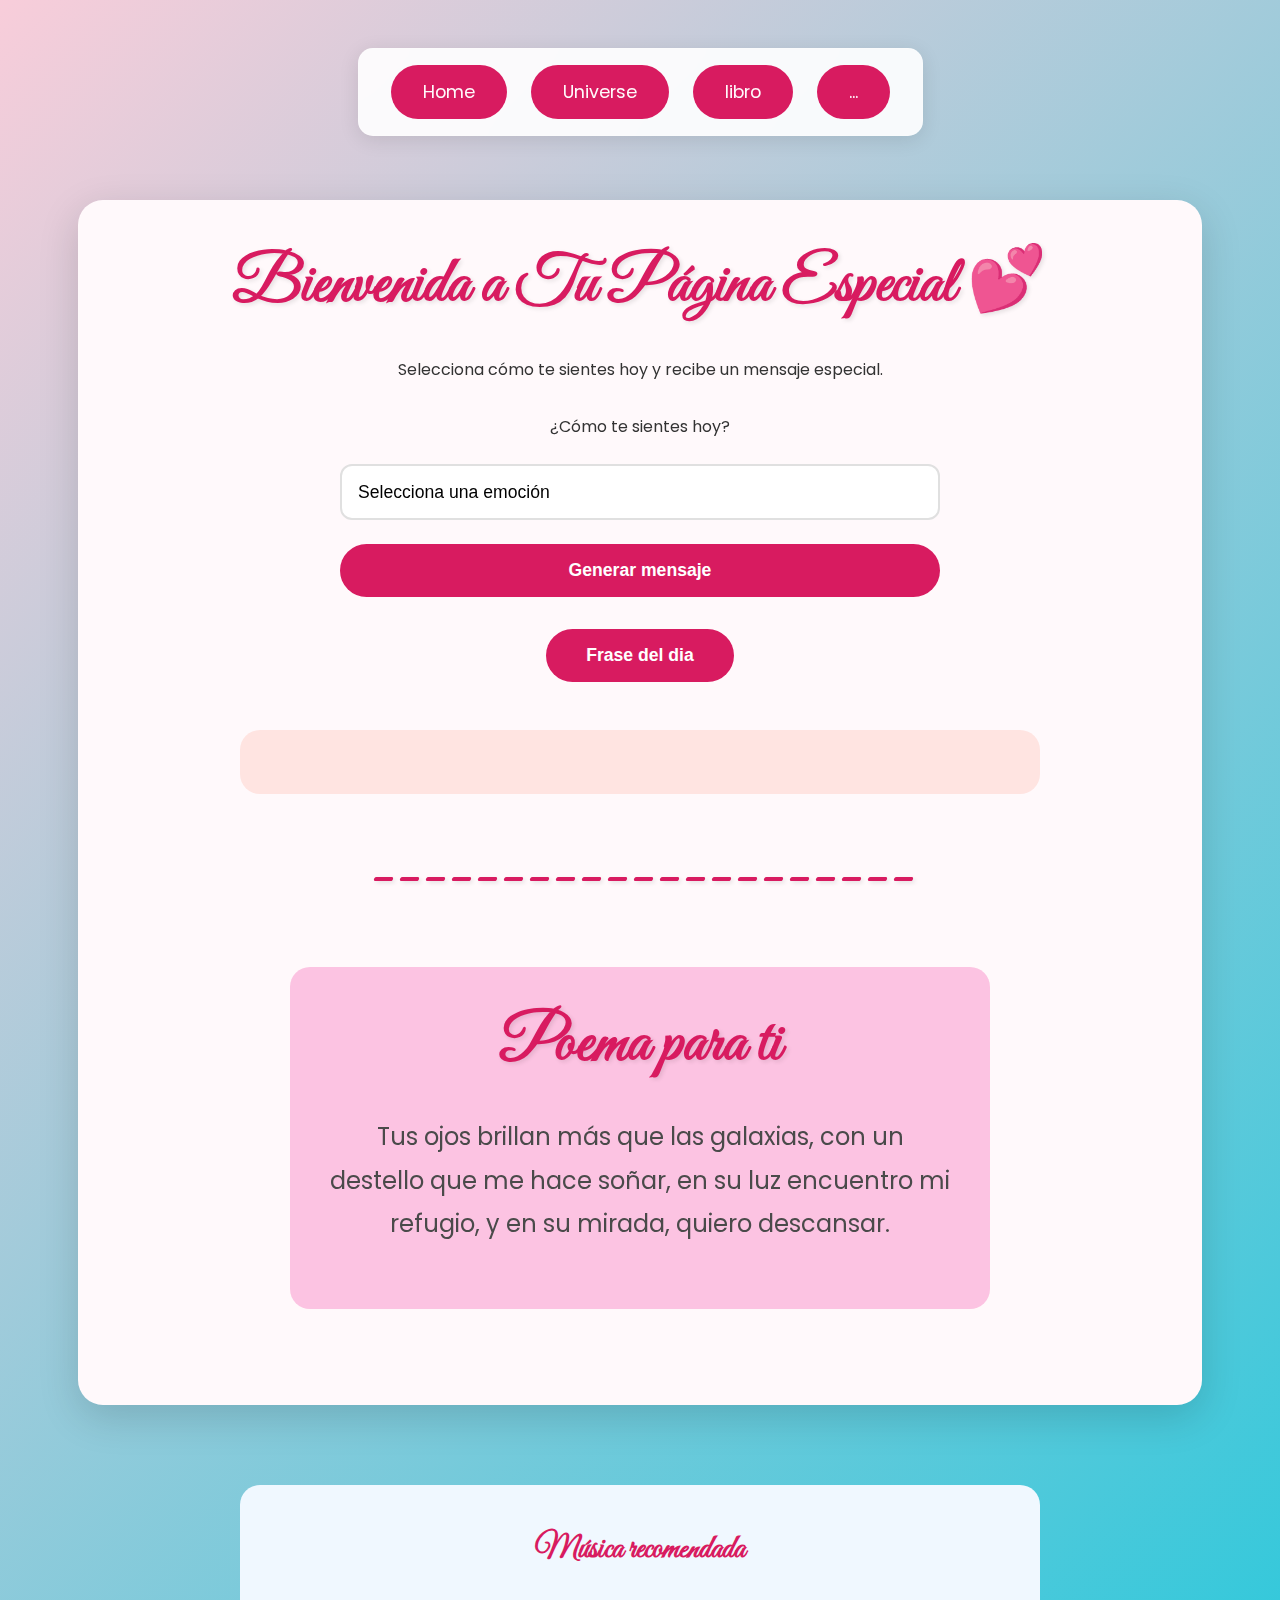
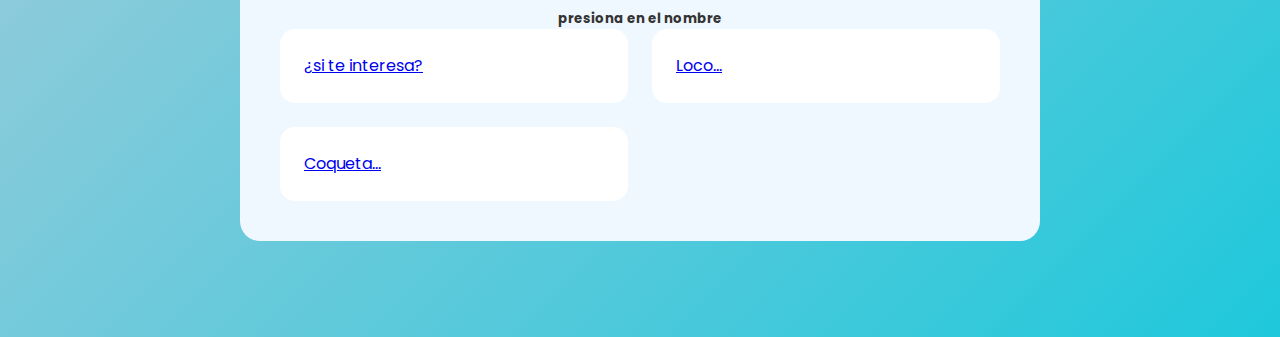
<file: index.html>
<!DOCTYPE html>
<html lang="es">
<head>
    <meta charset="UTF-8">
    <meta name="viewport" content="width=device-width, initial-scale=1.0">
    <title>página especial</title>
    <link rel="stylesheet" href="./css/style.css">
</head>
<body>
        <header>
            <nav class="navegation-index">
                <div>
                    <a href="index.html">Home</a>
                </div>
                <div>
                    <a href="./html/universe.html">Universe</a>
                    
                </div>
                <div>
                    <a href="./libro/index-libro.html">libro</a>
                </div>
                
                <div>
                    <a href="">...</a>
                </div>
                
            </nav>
                
            
        </header>

    <!-- Contenedor principal -->
    <div class="container">
        <h1>Bienvenida a Tu Página Especial 💕</h1>
        <p>Selecciona cómo te sientes hoy y recibe un mensaje especial.</p>

        <!-- Encuesta -->
        <div class="survey">
            <label for="emotionSelect">¿Cómo te sientes hoy?</label>
            <select id="emotionSelect">
                <option value="">Selecciona una emoción</option>
                <option value="triste">Me siento triste</option>
                <option value="feliz">Me siento feliz</option>
                <option value="ansiosa">Me siento ansiosa</option>
                <option value="enojada">Me siento enojada</option>
            </select>
            <button id="generateMessage">Generar mensaje</button>
        </div>

        <div class="dia">
            <button onclick="mensDia();" id="mensajeDia" value="mensajeDia">Frase del dia</button>
        </div>
        
        <!-- Área de mensaje -->
        <div class="message-area">
            <p id="messageOutput"></p>
        </div>
        
        <!-- Contenedor Poema para ti (Debajo de la encuesta) -->
            <h1>---------------------</h1>
        <div class="poema-container">
            <h2>Poema para ti</h2>
            <p id="poema"></p> 
            <!-- Aquí se insertará el poema -->
        </div>
    </div>

    <!-- Contenedor para música recomendada -->
    <div class="music-container">
        <h3>Música recomendada </h3>
        <h5>presiona en el nombre</h5>
        <ul >
            <li><a href="https://www.youtube.com/watch?v=fSs3xbbE7Lk&ab_channel=Be%C3%A9le-Topic" target="_blank">¿si te interesa?</a></li>
            <li><a href="https://www.youtube.com/watch?v=cSx_dOdyqNk&ab_channel=Be%C3%A9le-Topic" target="_blank">Loco...</a></li>
            <li><a href="https://www.youtube.com/watch?v=uswZszIYTj0&ab_channel=HEREDERO" target="_blank">Coqueta...</a></li>
        </ul>
    </div>

    <script src="./js/app.js"></script>
</body>
</html>
</file>
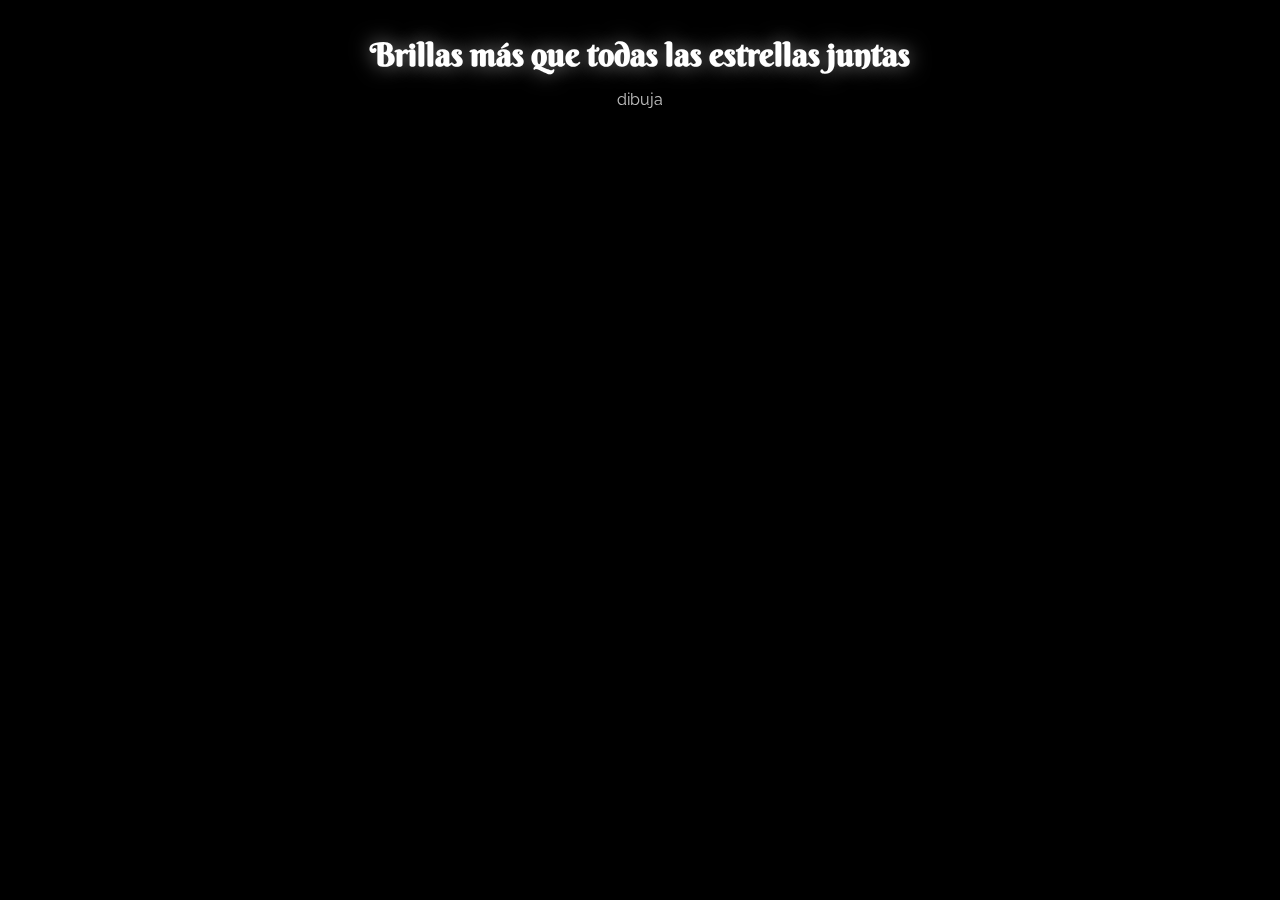
<file: html/universe.html>
<!DOCTYPE html>
<html lang="es">
<head>
    <meta charset="UTF-8">
    <meta name="viewport" content="width=device-width, initial-scale=1.0, user-scalable=no">
    <title>Página especial</title>
    <link rel="stylesheet" href="../css/style-universe.css">
    <link href="https://fonts.googleapis.com/css2?family=Raleway:wght@100&family=Berkshire+Swash&display=swap" rel="stylesheet">
</head>
<body>
    <section>
        <div class="intro">
            <h1>Brillas más que todas las estrellas juntas</h1>
            <p>dibuja </p>
        </div>
    </section>
    <script src="../js/universe.js"></script>
</body>
</html>
</file>
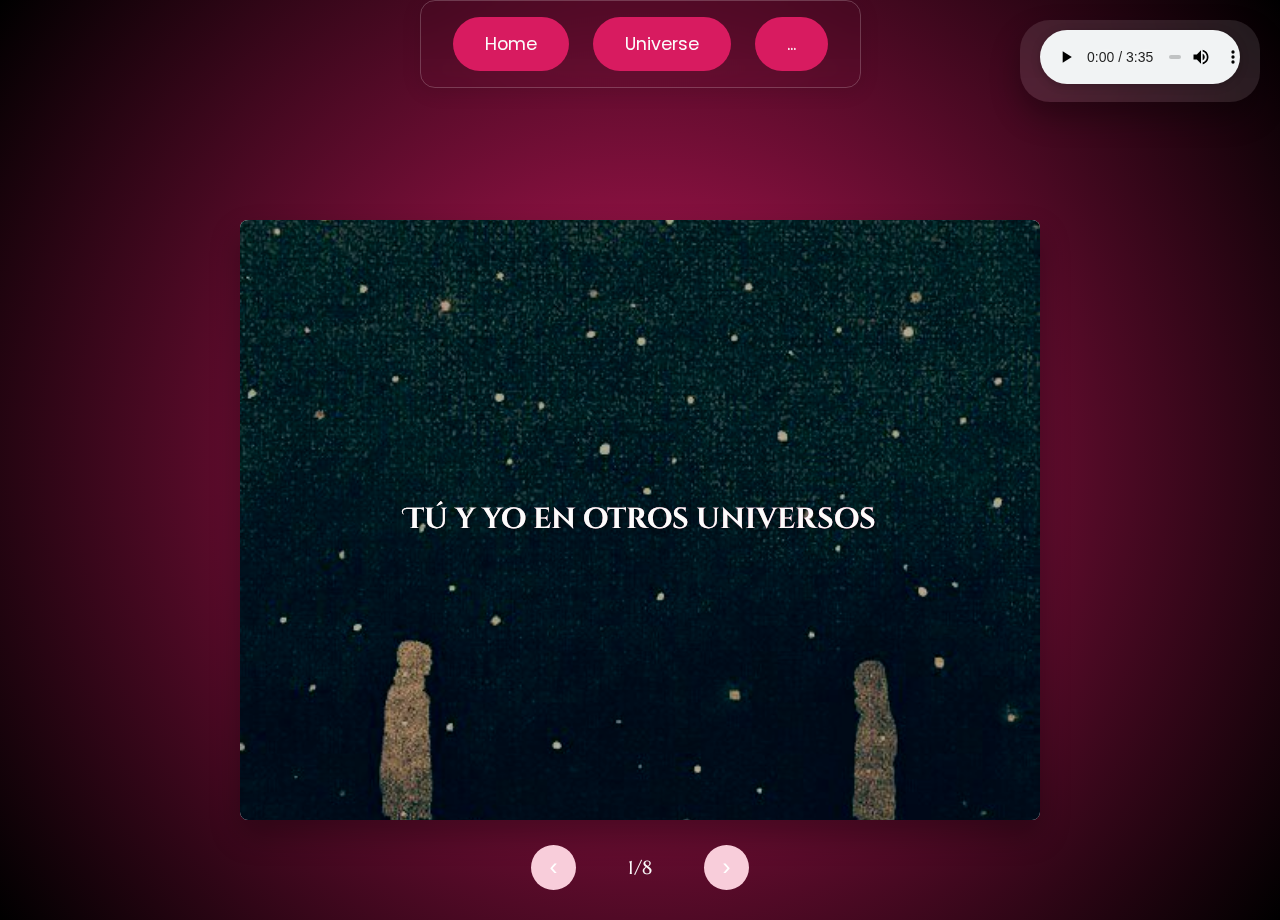
<file: libro/index-libro.html>
<!DOCTYPE html>
<html lang="es">
<head>
    <meta charset="UTF-8">
    <meta name="viewport" content="width=device-width, initial-scale=1.0">
    <title>Tú y Yo en Otros Universos</title>
    <link rel="stylesheet" href="https://fonts.googleapis.com/css2?family=Cinzel+Decorative:wght@700&family=Marcellus&display=swap">
    <link rel="stylesheet" href="style-libro.css">
</head>
<body>
    <header>
        <nav class="navegation-index">
            <div>
                <a href="../index.html">Home</a>
            </div>
            <div>
                <a href="../html/universe.html">Universe</a>
                
            </div>
            <div>
                <a href="">...</a>
            </div>
        </nav>
            
        
    </header>

    <!-- Contenedor del reproductor de audio -->
    <div class="audio-wrapper">
        <audio controls class="audio-player">
            <source src="sound/music2.mp3" type="audio/mpeg">
            Tu navegador no soporta el elemento de audio.
        </audio>
    </div>

    <!-- Contenedor principal del flipbook -->
    <div class="flipbook-container">
        <div class="flipbook">
            <!-- Portada -->
            <div class="page active" id="titulo">
                <div class="page-bg" style="background-image: url('image/titulo.jpg')"></div>
                <div class="page-content">
                    <h1 class="page-text">Tú y yo en otros universos</h1>
                </div>
            </div>

            <!-- Página 1 -->
            <div class="page" id="page1">
                <div class="page-bg" style="background-image: url('image/fondo_page1.jpg')"></div>
                <div class="page-content">
                    <div class="image-3d" style="background-image: url('image/page1_3d.png')"></div>
                    <h1 class="page-text">Que eligen una pareja para toda la vida</h1>
                </div>
                
            </div>
            

            <!-- Página 2 -->
            <div class="page" id="page2">
                <div class="page-bg" style="background-image: url('image/fondo_page2.png')"></div>
                <div class="page-content">
                    <div class="image-3d" style="background-image: url('image/3d.png')"></div>
                    <h1 class="page-text">Construyendo un amor único en el espacio</h1>
                </div>
            </div>

            <!-- Página 3 -->
            <div class="page" id="page3">
                <div class="page-bg" style="background-image: url('image/fondo_page3.jpg')"></div>
                <div class="page-content">
                    <div class="image-3d" style="background-image: url('image/page3_3d.png')"></div>
                    <h1 class="page-text">Que encuentren a su pareja y bailen en el océano</h1>
                </div>
            </div>

            <!-- Página 4 -->
            <div class="page" id="page4">
                <div class="page-bg" style="background-image: url('image/fondo_page4.jpg')"></div>
                <div class="page-content">
                    <div class="image-3d" style="background-image: url('image/page4-3d.png')"></div>
                    <h1 class="page-text">Dos almas distintas, pero hechas para encontrarse y brillar juntas</h1>
                </div>
            </div>

            <!-- Página 5 -->
            <div class="page" id="page5">
                <div class="page-bg" style="background-image: url('image/fondo_page5.jpg')"></div>
                <div class="page-content">
                    <div class="image-3d" style="background-image: url('image/page5-3d.png')"></div>
                    <h1 class="page-text">En medio de la selva, él la encontró, y ella le enseñó que el amor es el cielo infinito</h1>
                </div>
            </div>

            <!-- Página 6 -->
            <div class="page" id="page6">
                <div class="page-bg" style="background-image: url('image/fondo_page6.jpg')"></div>
                <div class="page-content">
                    <div class="image-3d" style="background-image: url('image/page6-3d.png')"></div>
                    <h1 class="page-text">Que compartieron una vida de amor</h1>
                </div>
            </div>

            <!-- Página 7 -->
            <div class="page" id="page7">
                <div class="page-bg" style="background-image: url('image/fondo_page7.avif')"></div>
                <div class="page-content">
                    <div class="image-3d" style="background-image: url('image/page7_3d.png')"></div>
                    <h1 class="page-text">Él vio más allá de lo visible, y ella encontró la belleza en lo inesperado</h1>
                </div>
            </div>
        </div>

        <!-- Controles de navegación -->
        <div class="navigation">
            <button class="nav-btn" id="prev" aria-label="Página anterior">&lsaquo;</button>
            <div class="page-indicator">
                <span class="current-page">1</span>/<span class="total-pages">7</span>
            </div>
            <button class="nav-btn" id="next" aria-label="Página siguiente">&rsaquo;</button>
        </div>
    </div>

    <script src="libro.js"></script>
</body>
</html>
</file>
<file: css/style.css>
@import url('https://fonts.googleapis.com/css2?family=Great+Vibes&family=Italianno&family=Poppins:wght@100;400;700&display=swap');

:root {
    /* Colores */
    --primary-color: #d81b60;
    --primary-hover-color: #c2185b;
    --secondary-color: #f8cdda;
    --secondary-gradient: #1fc8db;
    --text-color: #333;
    --border-color: #e0e0e0;
    --background-color: #fff9fb;
    --message-bg-color: #ffe4e1;
    --music-bg-color: #f0f8ff;
    --poem-bg-color: #f879bf6a;
    --shadow-color: rgba(0, 0, 0, 0.1);
    --glass-effect: rgba(255, 255, 255, 0.9);

    /* Tipografía */
    --font-main: "Poppins", sans-serif;
    --font-title: "Great Vibes", cursive;
    --font-body: "Poppins", sans-serif;
    --font-button: "Poppins", sans-serif;
    --font-poem: "Italianno", cursive;

    /* Transiciones */
    --transition-fast: all 0.25s cubic-bezier(0.4, 0, 0.2, 1);
    --transition-slow: all 0.4s ease-in-out;
}

/* Reset y base */
* {
    margin: 0;
    padding: 0;
    box-sizing: border-box;
    scroll-behavior: smooth;
}

body {
    text-align: center;
    font-family: var(--font-main);
    background: linear-gradient(135deg, var(--secondary-color), var(--secondary-gradient));
    color: var(--text-color);
    min-height: 100vh;
    display: flex;
    flex-direction: column;
    align-items: center;
    padding: 3rem 1rem;
    line-height: 1.6;
    overflow-x: hidden;
    position: relative;
}

/* Container principal */
.container {
    width: 90%;
    max-width: 1200px;
    margin: 2rem auto;
    padding: 3rem;
    background: var(--background-color);
    border-radius: 25px;
    box-shadow: 0 12px 40px rgba(0, 0, 0, 0.15);
    position: relative;
    transition: var(--transition-slow);
    overflow: hidden;
}

.container:hover {
    box-shadow: 0 15px 50px rgba(0, 0, 0, 0.2);
    transform: translateY(-5px);
}

.container::before {
    content: '';
    position: absolute;
    top: -50%;
    left: -50%;
    width: 200%;
    height: 200%;
    background: linear-gradient(
        45deg,
        transparent 0%,
        rgba(255, 255, 255, 0.08) 50%,
        transparent 100%
    );
    animation: rotateBG 20s linear infinite;
    z-index: 0;
}

@keyframes rotateBG {
    0% { transform: rotate(0deg); }
    100% { transform: rotate(360deg); }
}

.container > * {
    position: relative;
    z-index: 1;
}

/* Navegación */
.navegation-index {
    width: 100%;
    max-width: 1200px;
    padding: 1rem 2rem;
    margin: 0 auto 2rem;
    display: flex;
    justify-content: center;
    gap: 1.5rem;
    flex-wrap: wrap;
    background: var(--glass-effect);
    backdrop-filter: blur(12px);
    border-radius: 15px;
    box-shadow: 0 4px 20px rgba(0, 0, 0, 0.1);
    border: 1px solid rgba(255, 255, 255, 0.2);
}

.navegation-index a {
    color: var(--background-color);
    background: var(--primary-color);
    padding: 0.8rem 2rem;
    border-radius: 30px;
    text-decoration: none;
    font-family: var(--font-button);
    font-size: 1.1rem;
    transition: var(--transition-fast);
    display: flex;
    align-items: center;
    gap: 0.5rem;
}

.navegation-index a:hover {
    transform: translateY(-2px);
    box-shadow: 0 4px 15px rgba(216, 27, 96, 0.3);
    background: var(--primary-hover-color);
}

/* Títulos */
h1,h2 {
    color: var(--primary-color);
    font-family: var(--font-title);
    font-size: clamp(2.8rem, 5vw, 4.5rem);
    margin-bottom: 2rem;
    text-shadow: 2px 2px 4px rgba(0, 0, 0, 0.1);
    text-align: center;
    line-height: 1.2;
}

/* Formularios */
.survey {
    display: grid;
    gap: 1.5rem;
    max-width: 600px;
    margin: 2rem auto;
}

.survey select {
    width: 100%;
    padding: 1rem;
    font-size: 1.1rem;
    border: 2px solid var(--border-color);
    border-radius: 12px;
    background: white;
    appearance: none;
    transition: var(--transition-fast);
}

.survey select:focus {
    outline: none;
    border-color: var(--primary-color);
    box-shadow: 0 0 0 4px rgba(216, 27, 96, 0.1);
}

/* Botones */
button {
    padding: 1rem 2.5rem;
    font-size: 1.1rem;
    font-weight: 600;
    background: var(--primary-color);
    color: white;
    border: none;
    border-radius: 30px;
    cursor: pointer;
    transition: var(--transition-fast);
    display: inline-flex;
    align-items: center;
    gap: 0.8rem;
    justify-content: center;
}

button:hover {
    background: var(--primary-hover-color);
    transform: translateY(-2px);
    box-shadow: 0 5px 15px rgba(216, 27, 96, 0.3);
}

/* Mensajes */
.message-area {
    margin: 3rem auto;
    padding: 2rem;
    border-radius: 20px;
    background: var(--message-bg-color);
    max-width: 800px;
    animation: fadeInUp 0.6s ease-out;
}

@keyframes fadeInUp {
    from { opacity: 0; transform: translateY(20px); }
    to { opacity: 1; transform: translateY(0); }
}

#messageOutput {
    font-size: 1.2rem;
    line-height: 1.8;
    color: var(--text-color);
    animation: textScale 0.4s ease-out;
}

@keyframes textScale {
    from { transform: scale(0.98); opacity: 0; }
    to { transform: scale(1); opacity: 1; }
}

/* Música */
.music-container {
    margin: 3rem auto;
    padding: 2.5rem;
    background: var(--music-bg-color);
    border-radius: 20px;
    width: 100%;
    max-width: 800px;
}

.music-container h3 {
    font-size: 2rem;
    margin-bottom: 2rem;
    color: var(--primary-color);
    font-family: var(--font-title);
}

.music-container ul {
    display: grid;
    grid-template-columns: repeat(auto-fit, minmax(240px, 1fr));
    gap: 1.5rem;
    padding: 0;
}

.music-container li {
    padding: 1.5rem;
    background: white;
    border-radius: 15px;
    transition: var(--transition-fast);
    display: flex;
    align-items: center;
    gap: 1rem;
}

.music-container li:hover {
    transform: translateY(-5px);
    box-shadow: 0 8px 20px rgba(0, 0, 0, 0.1);
}

/* Poema */
.poema-container {
    margin: 3rem auto;
    padding: 2.5rem;
    background: var(--poem-bg-color);
    border-radius: 20px;
    width: 90%;
    max-width: 700px;
    position: relative;
    animation: slideInRight 0.7s ease-out;
}

@keyframes slideInRight {
    from { transform: translateX(30px); opacity: 0; }
    to { transform: translateX(0); opacity: 1; }
}

.poema-container p {
    font-size: 1.5rem;
    line-height: 1.8;
    margin: 1.5rem 0;
    font-family: var(--font-main);
    color: #4a4a4a;
}

/* Responsive */
@media (max-width: 1200px) {
    .container {
        padding: 2.5rem;
    }
}

@media (max-width: 992px) {
    .container {
        width: 95%;
        padding: 2rem;
    }

    .navegation-index {
        padding: 1rem;
    }
}

@media (max-width: 768px) {
    body {
        padding: 2rem 0.5rem;
    }

    .container {
        padding: 1.5rem;
        border-radius: 20px;
    }

    h1 {
        font-size: 2.5rem;
    }

    .music-container li {
        flex-direction: column;
        text-align: center;
    }
}

@media (max-width: 480px) {
    .container {
        padding: 1.2rem;
    }

    .navegation-index a {
        width: 100%;
        justify-content: center;
    }

    button {
        width: 100%;
        padding: 1rem;
    }

    .poema-container p {
        font-size: 1.3rem;
    }
}
</file>
<file: css/style-universe.css>
@import url('https://fonts.googleapis.com/css2?family=Great+Vibes&family=Krona+One&family=Montserrat:ital,wght@0,100..900;1,100..900&family=Poppins:ital,wght@0,100;0,200;0,300;0,400;0,500;0,600;0,700;0,800;0,900;1,100;1,200;1,300;1,400;1,500;1,600;1,700;1,800;1,900&display=swap');

/* Variables de colores */
:root {
    --primary-color: #d81b60;
    --primary-hover-color: #c2185b;
    --secondary-color: #f8cdda;
    --secondary-gradient: #1fc8db;
    --text-color: #333;
    --border-color: #ccc;
    --background-color: #fff;
    --message-bg-color: #ffe4e1;
    --music-bg-color: #f0f8ff;
    --poem-bg-color: #f879bf6a;

    /* Variables de fuentes */
    --font-main: "Poppins", serif;
    --font-title: "Great Vibes", serif;
    --font-body: "Poppins", serif;
    --font-button: "Poppins", serif;
    --font-poem: "Italianno", serif;
}

body {
  
    background-color:#000;
    color:#fff;
    font-family: 'Raleway', sans-serif;
    touch-action: auto;
  }
  
  canvas {
    position:absolute;
    top:0;
    left:0;
    width:100%;
    height:100%;
  }
  
  .intro {
    position:absolute;
    z-index:2;
    top:25px;
    left:25%;
    width:50%;
    text-align:center;
    pointer-events:none;
  }
  h1 {
    margin:10px 0;
    text-shadow:0 0 20px rgba(255,255,255,.5);
    font-family: 'Berkshire Swash', cursive;
  }
  p {
    color:rgba(255,255,255,.75);
  }
</file>
<file: libro/style-libro.css>
@import url('https://fonts.googleapis.com/css2?family=Great+Vibes&family=Italianno&family=Poppins:wght@100;400;700&display=swap');

:root {
    --primary-color: #d81b60;
    --primary-hover-color: #c2185b;
    --secondary-color: #f8cdda;
    --color-primary: #c2185b;
    --color-secondary: #f8cdda;
    --color-accent: #f8cdda;
    --color-text: #fbfbfb;
    --font-title: 'Cinzel Decorative', cursive;
    --font-body: 'Marcellus', serif;
    --transition: all 0.6s cubic-bezier(0.23, 1, 0.32, 1);
    --shadow-deep: 0 15px 30px rgba(0,0,0,0.3);
}


/* Estilos base */
* {
    margin: 0;
    padding: 0;
    box-sizing: border-box;
}
/* Navegación */

/* Navegación */
.navegation-index {
    width: 100%;
    max-width: 1200px;
    padding: 1rem 2rem;
    margin: 0 auto 2rem;
    display: flex;
    justify-content: center;
    gap: 1.5rem;
    flex-wrap: wrap;
    background: var(--glass-effect);
    backdrop-filter: blur(12px);
    border-radius: 15px;
    box-shadow: 0 4px 20px rgba(0, 0, 0, 0.1);
    border: 1px solid rgba(255, 255, 255, 0.2);
}

.navegation-index a {
    color: var(--background-color);
    background: var(--primary-color);
    padding: 0.8rem 2rem;
    border-radius: 30px;
    text-decoration: none;
    font-family:"Poppins", sans-serif;
    font-size: 1.1rem;
    transition: var(--transition-fast);
    display: flex;
    align-items: center;
    gap: 0.5rem;
}

.navegation-index a:hover {
    transform: translateY(-2px);
    box-shadow: 0 4px 15px rgba(216, 27, 96, 0.3);
    background: var(--primary-hover-color);
}

body {
    min-height: 100vh;
    display: flex;
    flex-direction: column;
    align-items: center;
    background: radial-gradient(circle at center, var(--color-primary) 0%, #000000 100%);
    font-family: var(--font-body);
    color: var(--color-text);
    line-height: 1.6;
}

/* Reproductor de audio */
.audio-wrapper {
    position: fixed;
    top: 20px;
    right: 20px;
    z-index: 1000;
    background: rgba(255, 255, 255, 0.1);
    backdrop-filter: blur(10px);
    border-radius: 30px;
    padding: 10px 20px;
    box-shadow: var(--shadow-deep);
}

.audio-player {
    width: 200px;
    filter: drop-shadow(0 2px 4px rgba(0,0,0,0.2));
}

/* Contenedor principal */
.flipbook-container {
    position: relative;
    width: 90%;
    max-width: 800px;
    height: 600px;
    margin: 100px auto;
    perspective: 2000px;
}

.flipbook {
    position: relative;
    width: 100%;
    height: 100%;
    transform-style: preserve-3d;
}

/* Estilos de página */
.page {
    position: absolute;
    width: 100%;
    height: 100%;
    background: #fff;
    border-radius: 8px;
    overflow: hidden;
    transform-origin: left center;
    transition: var(--transition);
    box-shadow: var(--shadow-deep);
    backface-visibility: hidden;
}

.page-bg {
    position: absolute;
    width: 100%;
    height: 100%;
    background-size: cover;
    background-position: center;
    filter: brightness(0.7) contrast(1.1);
    transition: var(--transition);
}

.page-content {
    position: relative;
    height: 100%;
    display: flex;
    flex-direction: column;
    align-items: center;
    justify-content: center;
    padding: 2rem;
    z-index: 2;
}

.image-3d {
    width: 250px;
    height: 250px;
    margin: 1.5rem;
    background-size: contain;
    background-repeat: no-repeat;
    filter: drop-shadow(0 10px 20px rgba(0,0,0,0.3));
    transform: translateZ(40px);
    transition: var(--transition);
    animation: float 4s ease-in-out infinite;
}

.page-text {
    font-family: var(--font-title);
    font-size: 1.8rem;
    text-align: center;
    text-shadow: 2px 2px 4px rgba(0,0,0,0.5);
    padding: 1rem 2rem;
    background: linear-gradient(to right, var(--color-accent), var(--color-primary));
   -webkit-background-clip: text;
    max-width: 80%;
}

/* Navegación */
.navigation {
    position: absolute;
    bottom: -70px;
    left: 50%;
    transform: translateX(-50%);
    display: flex;
    gap: 1.5rem;
    align-items: center;
}

.nav-btn {
    width: 45px;
    height: 45px;
    border: none;
    border-radius: 50%;
    background: var(--color-accent);
    color: white;
    font-size: 1.5rem;
    cursor: pointer;
    transition: var(--transition);
    display: flex;
    align-items: center;
    justify-content: center;
}

.nav-btn:hover {
    transform: scale(1.15);
    box-shadow: 0 0 15px var(--color-accent);
}

.page-indicator {
    color: var(--color-text);
    font-size: 1.2rem;
    min-width: 80px;
    text-align: center;
}

/* Animaciones */
@keyframes float {
    0%, 100% { transform: translateZ(40px) rotate(0deg); }
    50% { transform: translateZ(60px) rotate(3deg); }
}

@keyframes pageTurn {
    0% { transform: rotateY(0deg); }
    100% { transform: rotateY(-180deg); }
}

/* Media Queries mejoradas */
@media (max-width: 992px) {
    .page-text {
        font-size: clamp(1.1rem, 3vw, 1.4rem);
    }
    
    .image-3d {
        width: min(200px, 35vw);
        height: min(200px, 35vw);
    }
    .audio-wrapper {
        position: relative;
        top: auto;
        right: auto;
        margin: 1rem auto;
    }
}

@media (max-width: 768px) and (orientation: portrait) {
    .flipbook-container {
        height: min(450px, 80vh);
        margin: clamp(3rem, 8vh, 4rem) auto;
    }
    
    .page-content {
        padding: 1rem;
    }
    
    .nav-btn {
        width: 40px;
        height: 40px;
    }
    .audio-wrapper {
        position: relative;
        top: auto;
        right: auto;
        margin: 1rem auto;
    }
}

@media (max-width: 480px) {
    body {
        line-height: 1.4;
    }
    
    .flipbook-container {
        height: min(350px, 70vh);
        margin: 2rem auto;
    }
    
    .page-text {
        font-size: clamp(1rem, 4vw, 1.2rem);
        padding: 0.5rem 1rem;
    }
    
    .audio-wrapper {
        position: relative;
        top: auto;
        right: auto;
        margin: 1rem auto;
    }
    
    .navigation {
        bottom: -50px;
    }
}

@media (hover: none) {
    .nav-btn:hover {
        transform: none;
        box-shadow: none;
    }
}
</file>
